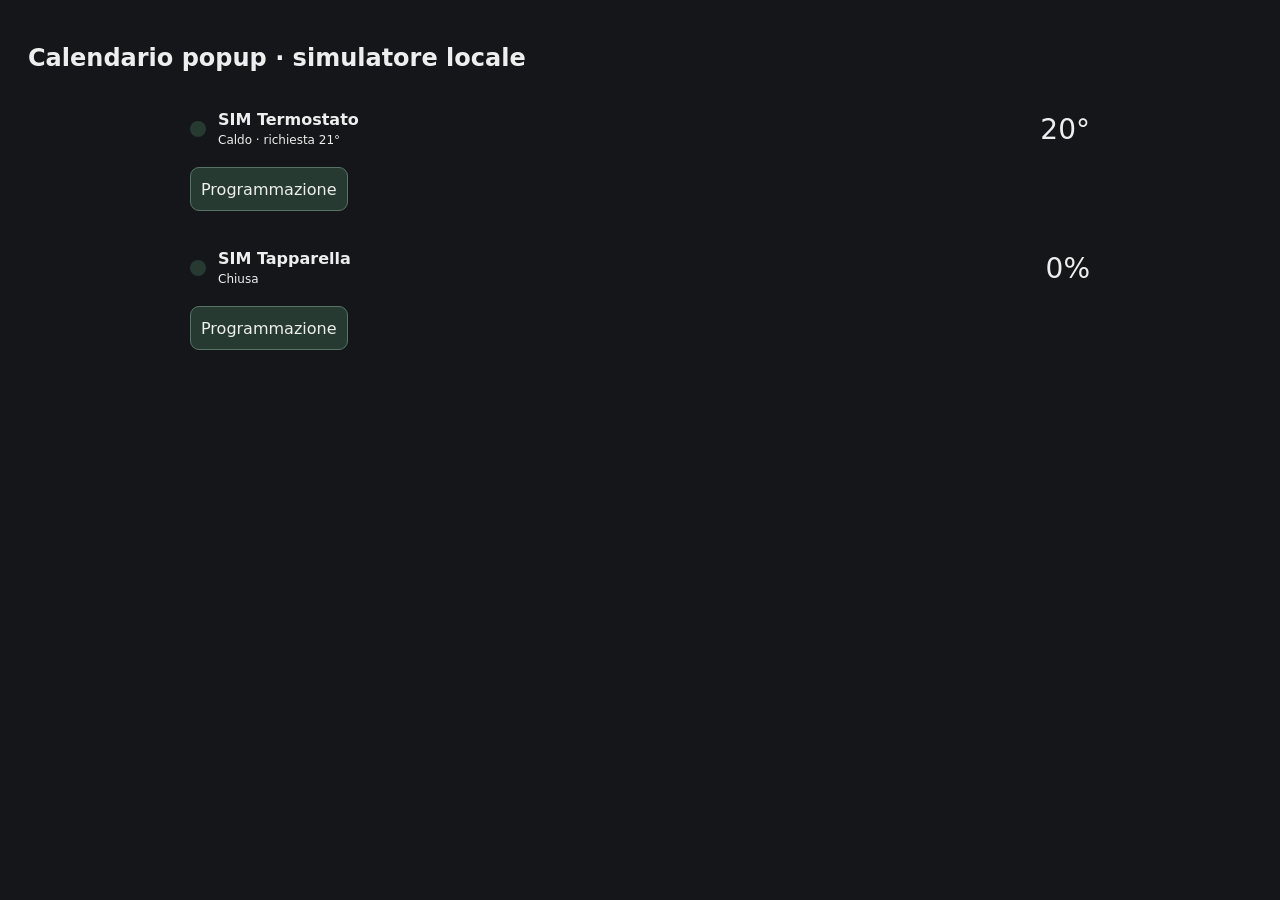
<file: tests/calendar_preview.html>
<!doctype html><meta charset="utf-8"><meta name="viewport" content="width=device-width,initial-scale=1">
<style>body{background:#141619;color:#eee;font:16px system-ui;padding:20px}main{max-width:900px;margin:auto;display:grid;gap:16px}ha-card{display:block;background:#252830;border-radius:12px}button,input,select{font:inherit}h1{font-size:24px}</style>
<h1>Calendario popup · simulatore locale</h1><main><nm-climate-card></nm-climate-card><nm-device-card></nm-device-card></main>
<script src="../nm_bridge/nm-climate-card.js"></script><script src="../nm_bridge/nm-calendar.js"></script><script src="../nm_bridge/nm-vacation.js"></script><script src="../nm_bridge/nm-device-card.js"></script>
<script>
customElements.whenDefined('nm-device-card').then(()=>{
 const states={},cards=[...document.querySelectorAll('nm-climate-card,nm-device-card')],now=new Date().toISOString();
 const put=(id,value,name)=>states[id]={entity_id:id,state:typeof value==='string'?value:JSON.stringify(value),attributes:{friendly_name:name||id},last_updated:now,last_changed:now};
 cards.forEach((card,i)=>{
  const entity=i?'cover.demo':'climate.demo',commit='input_text.commit'+i,days=Array.from({length:7},(_,d)=>'input_text.day'+i+'_'+d),index={v:['input_text.vc'+i,'input_text.vs'+i],f:['input_text.fc'+i,'input_text.fs'+i]};
  put(entity,i?'closed':'heat');Object.assign(states[entity].attributes,i?{supported_features:15,current_position:0}:{hvac_modes:['off','heat'],current_temperature:20,temperature:21,min_temp:7,max_temp:30});
  days.forEach(id=>put(id,{v:'a'.repeat(32),s:[['08:00',i?'open':21]]}));put(commit,{v:'a'.repeat(32),enabled:false});
  for(const ids of Object.values(index))for(const id of ids)put(id,'unknown');
  put('input_text.target'+i,{e:entity,p:'demo'},'NM target '+commit);
  put('input_text.index'+i,index,'NM index '+commit);put('input_text.today'+i,[['08:00',i?'open':21]],'NM today '+commit);
  put('input_text.next'+i,{checked:now,profile:'w',mode:'paused',at:new Date(Date.now()+3600000).toISOString(),value:i?'open':21},'NM next '+commit);
  card.setConfig({entity,name:i?'SIM Tapparella':'SIM Termostato',schedule:{days,commit}});
 });
 const hass={states,config:{time_zone:'Europe/Rome'},async callService(domain,service,data){if(domain!=='input_text')throw Error('Solo helper simulati');put(data.entity_id,data.value,states[data.entity_id].attributes.friendly_name);cards.forEach(c=>c.hass={...hass})}};
 cards.forEach(c=>c.hass=hass);
});
</script>
</file>
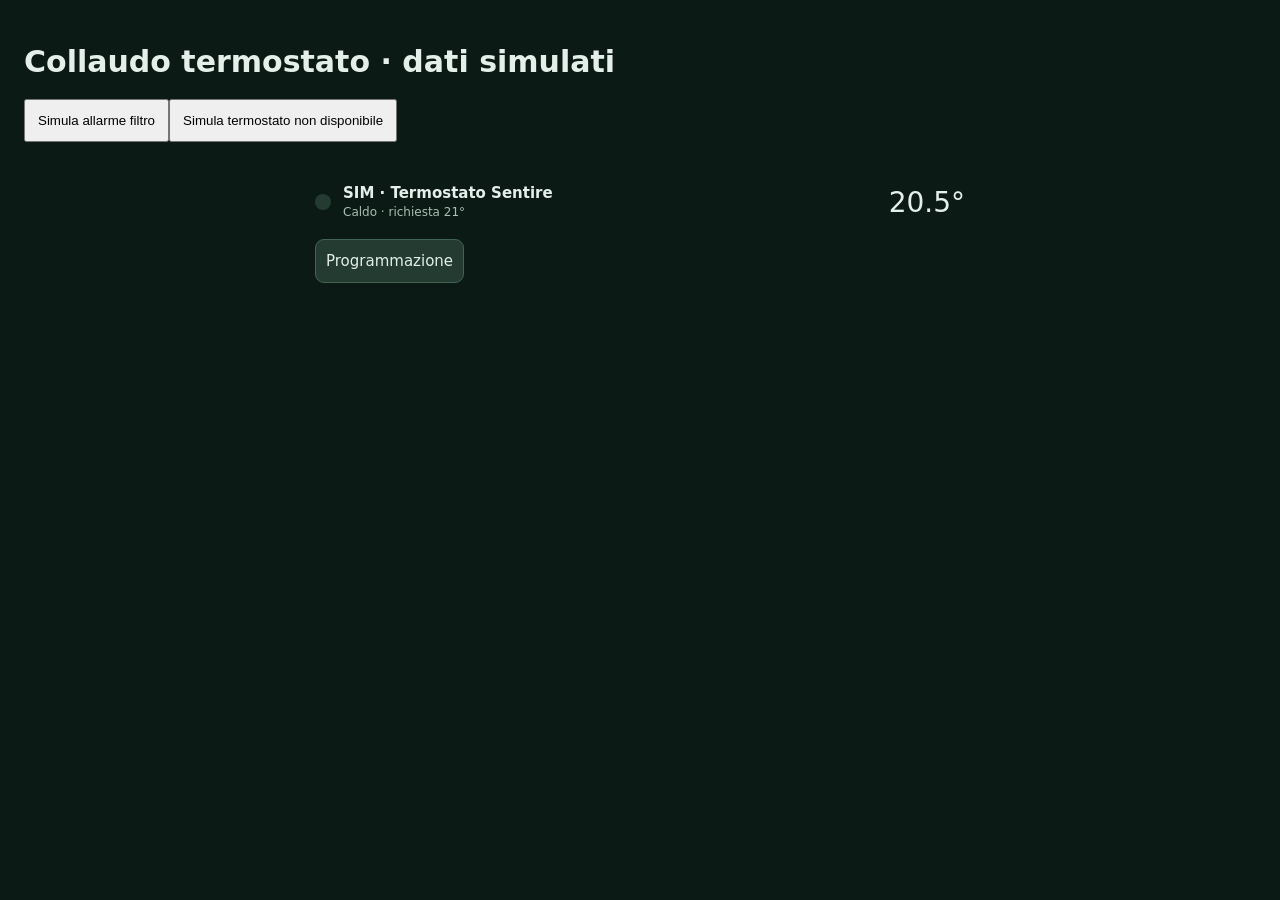
<file: tests/climate_card_preview.html>
<!doctype html><meta charset="utf-8"><meta name="viewport" content="width=device-width,initial-scale=1"><style>body{margin:0;padding:24px;background:#0c1a16;color:#e5efe9;font:15px system-ui;--card-background-color:#162c23;--secondary-background-color:#233b31;--primary-text-color:#e5efe9;--secondary-text-color:#a8bfb2;--primary-color:#00d7a3;--divider-color:#426454}nm-climate-card{display:block;max-width:650px;margin:20px auto}button{padding:12px}</style><h1>Collaudo termostato · dati simulati</h1><button id="filter">Simula allarme filtro</button><button id="offline">Simula termostato non disponibile</button><script src="../nm_bridge/nm-climate-card.js"></script><nm-climate-card></nm-climate-card><script>
const card=document.querySelector('nm-climate-card'),schedule={days:Array.from({length:7},(_,i)=>'input_text.day_'+i),commit:'input_text.commit',status:'input_text.status'};
const states={'climate.demo':{entity_id:'climate.demo',state:'heat',attributes:{friendly_name:'SIM · Termostato Sentire',current_temperature:20.5,temperature:21,min_temp:7,max_temp:30,target_temp_step:.5,hvac_modes:['off','heat','cool','fan_only','dry','auto'],fan_modes:['auto','low','medium','high'],fan_mode:'auto',swing_modes:['off','on'],swing_mode:'off'}},'input_boolean.filter':{entity_id:'input_boolean.filter',state:'off',attributes:{}},'input_boolean.fan':{entity_id:'input_boolean.fan',state:'on',attributes:{}},'input_number.vane':{entity_id:'input_number.vane',state:'50',attributes:{min:0,max:100,step:1}}};
for(const id of [...schedule.days,schedule.commit,schedule.status])states[id]={entity_id:id,state:'',last_updated:new Date().toISOString(),attributes:{}};
const hass={states,config:{time_zone:'Europe/Rome'},async callService(domain,service,data){const s=states[data.entity_id];if(!s)throw Error('Entità non presente');if(service==='set_value')s.state=String(data.value);else if(service==='set_temperature')s.attributes.temperature=data.temperature;else if(service==='set_hvac_mode')s.state=data.hvac_mode;else if(service==='set_fan_mode')s.attributes.fan_mode=data.fan_mode;else if(service==='set_swing_mode')s.attributes.swing_mode=data.swing_mode;else if(service==='turn_on')s.state='on';else if(service==='turn_off')s.state='off';s.last_updated=new Date().toISOString();s.last_changed=s.last_updated;card.hass={...hass};return {}}};
card.setConfig({type:'custom:nm-climate-card',entity:'climate.demo',name:'SIM · Termostato Sentire',filter_alarm:'input_boolean.filter',fan_auto:'input_boolean.fan',vane_position:'input_number.vane',schedule});card.hass=hass;
document.querySelector('#filter').onclick=()=>{states['input_boolean.filter'].state=states['input_boolean.filter'].state==='on'?'off':'on';card.hass={...hass}};
document.querySelector('#offline').onclick=()=>{states['climate.demo'].state=states['climate.demo'].state==='unavailable'?'heat':'unavailable';card.hass={...hass}};
</script>
</file>
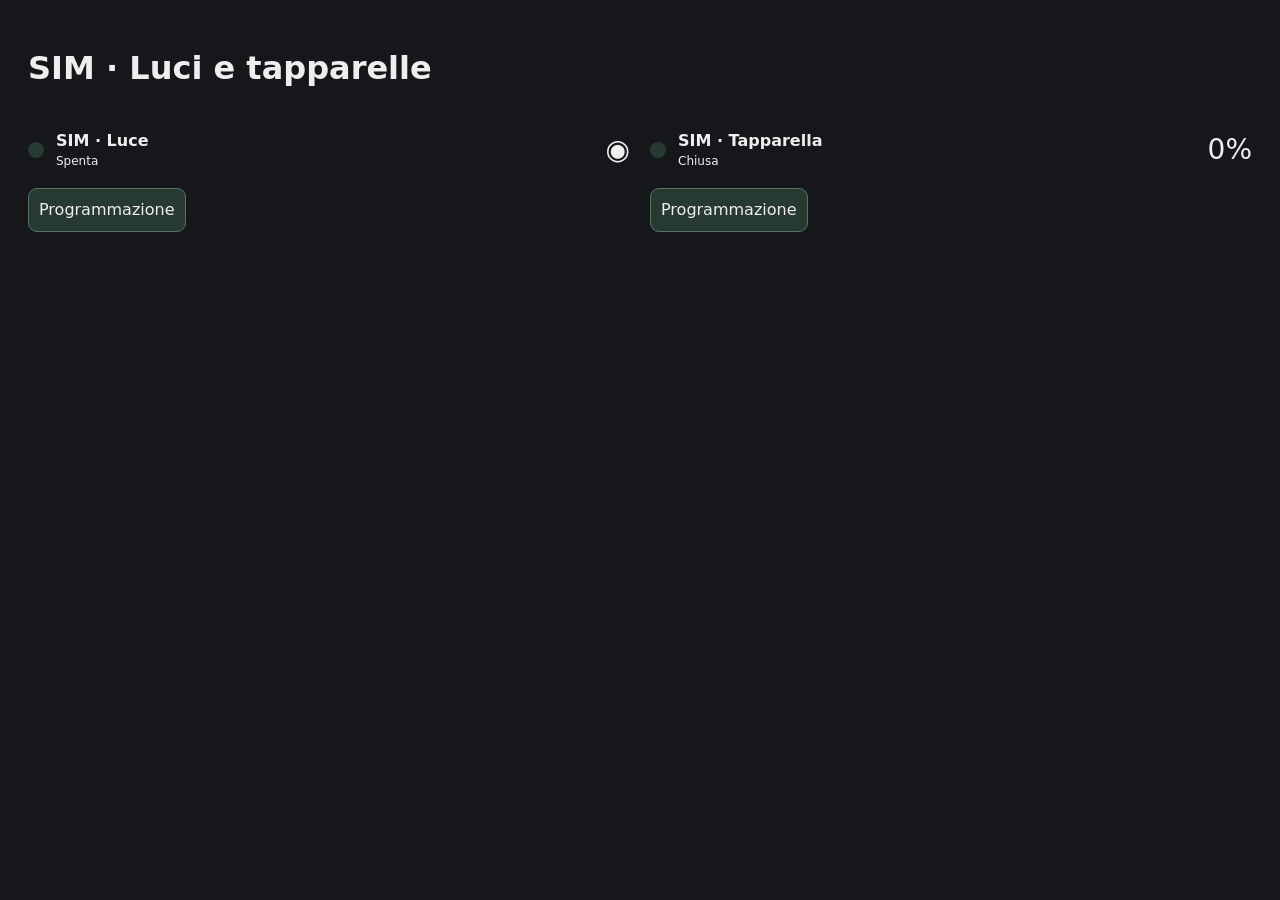
<file: tests/device_card_preview.html>
<!doctype html><meta charset="utf-8"><meta name="viewport" content="width=device-width,initial-scale=1"><style>body{background:#15171b;color:#eee;font:16px system-ui;padding:20px}main{display:grid;grid-template-columns:repeat(auto-fit,minmax(280px,1fr));gap:20px}nm-device-card{display:block}button{font:inherit}</style><h1>SIM · Luci e tapparelle</h1><script src="../nm_bridge/nm-climate-card.js"></script><script src="../nm_bridge/nm-device-card.js"></script><main><nm-device-card id="light"></nm-device-card><nm-device-card id="cover"></nm-device-card></main><script>
customElements.whenDefined('nm-device-card').then(()=>{const states={'light.demo':{entity_id:'light.demo',state:'off',attributes:{friendly_name:'SIM · Luce',supported_color_modes:['brightness'],brightness:128}},'cover.demo':{entity_id:'cover.demo',state:'closed',attributes:{friendly_name:'SIM · Tapparella',supported_features:15,current_position:0}}};const cards=[...document.querySelectorAll('nm-device-card')];const hass={states,config:{time_zone:'Europe/Rome'},async callService(domain,service,data){const s=states[data.entity_id];if(service==='set_value')s.state=data.value;else if(service==='turn_on'){s.state='on';if(data.brightness_pct!==undefined)s.attributes.brightness=Math.round(data.brightness_pct*2.55)}else if(service==='turn_off')s.state='off';else if(service==='open_cover'){s.state='open';s.attributes.current_position=100}else if(service==='close_cover'){s.state='closed';s.attributes.current_position=0}else if(service==='set_cover_position'){s.state=data.position>0?'open':'closed';s.attributes.current_position=data.position}s.last_updated=new Date().toISOString();for(const c of cards)c.hass={...hass}}};for(const c of cards){const schedule={days:Array.from({length:7},(_,i)=>'input_text.'+c.id+i),commit:'input_text.'+c.id+'commit',status:'input_text.'+c.id+'status'};for(const id of [...schedule.days,schedule.commit,schedule.status])states[id]={entity_id:id,state:'unknown',attributes:{}};c.setConfig({entity:c.id+'.demo',schedule});c.hass=hass}});
</script>
</file>
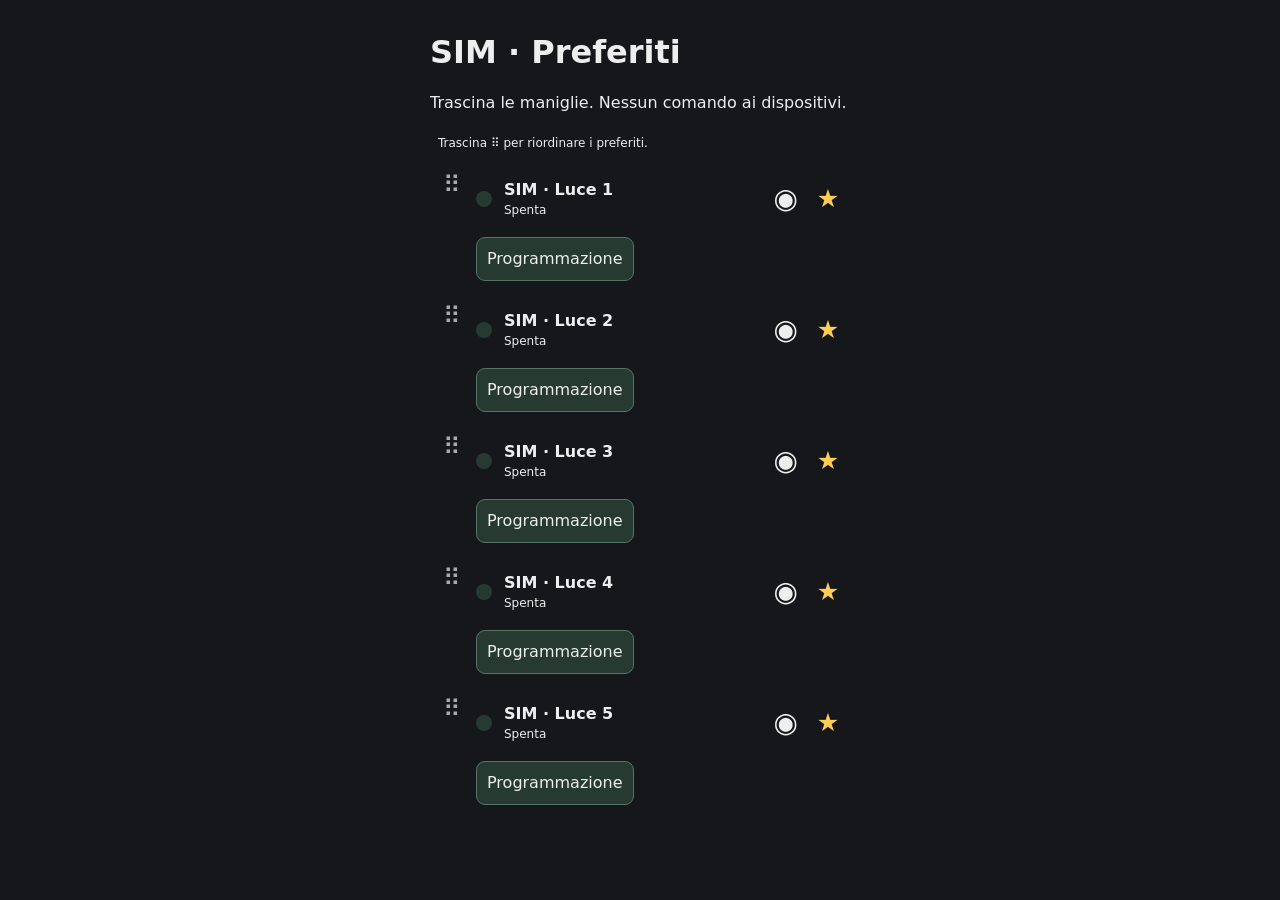
<file: tests/favorites_card_preview.html>
<!doctype html><meta charset="utf-8"><meta name="viewport" content="width=device-width,initial-scale=1"><style>body{background:#15171b;color:#eee;font:16px system-ui;padding:12px;max-width:420px;margin:auto}</style><h1>SIM · Preferiti</h1><p>Trascina le maniglie. Nessun comando ai dispositivi.</p><script src="../nm_bridge/nm-climate-card.js?v=543"></script><script src="../nm_bridge/nm-device-card.js?v=543"></script><nm-favorites-card id="favorites"></nm-favorites-card><p id="result" role="status"></p><script>
customElements.whenDefined('nm-device-card').then(()=>{const states={},cards=[1,2,3,4,5].map(i=>{const id=String(i).padStart(20,'0');states['light.demo'+i]={state:'off',attributes:{}};states['input_boolean.nm_favorite_'+id]={state:'on',attributes:{}};states['input_number.nm_favorite_order_'+id]={state:localStorage.getItem('rank'+i)||'0',attributes:{}};return {type:'custom:nm-device-card',entity:'light.demo'+i,name:'SIM · Luce '+i,schedule:{commit:'input_text.nm_week_'+id+'_commit'}}});const favorites=document.querySelector('#favorites');const hass={states,async callService(domain,service,data){if(domain==='input_number'){states[data.entity_id].state=String(data.value);const i=Number(data.entity_id.slice(-20));localStorage.setItem('rank'+i,data.value);}else if(domain==='input_boolean')states[data.entity_id].state=service==='turn_on'?'on':'off';else throw Error('Comando al dispositivo non consentito');favorites.hass={...hass};document.querySelector('#result').textContent='Salvato · '+domain;}};favorites.setConfig({cards});favorites.hass=hass;});
</script>
</file>
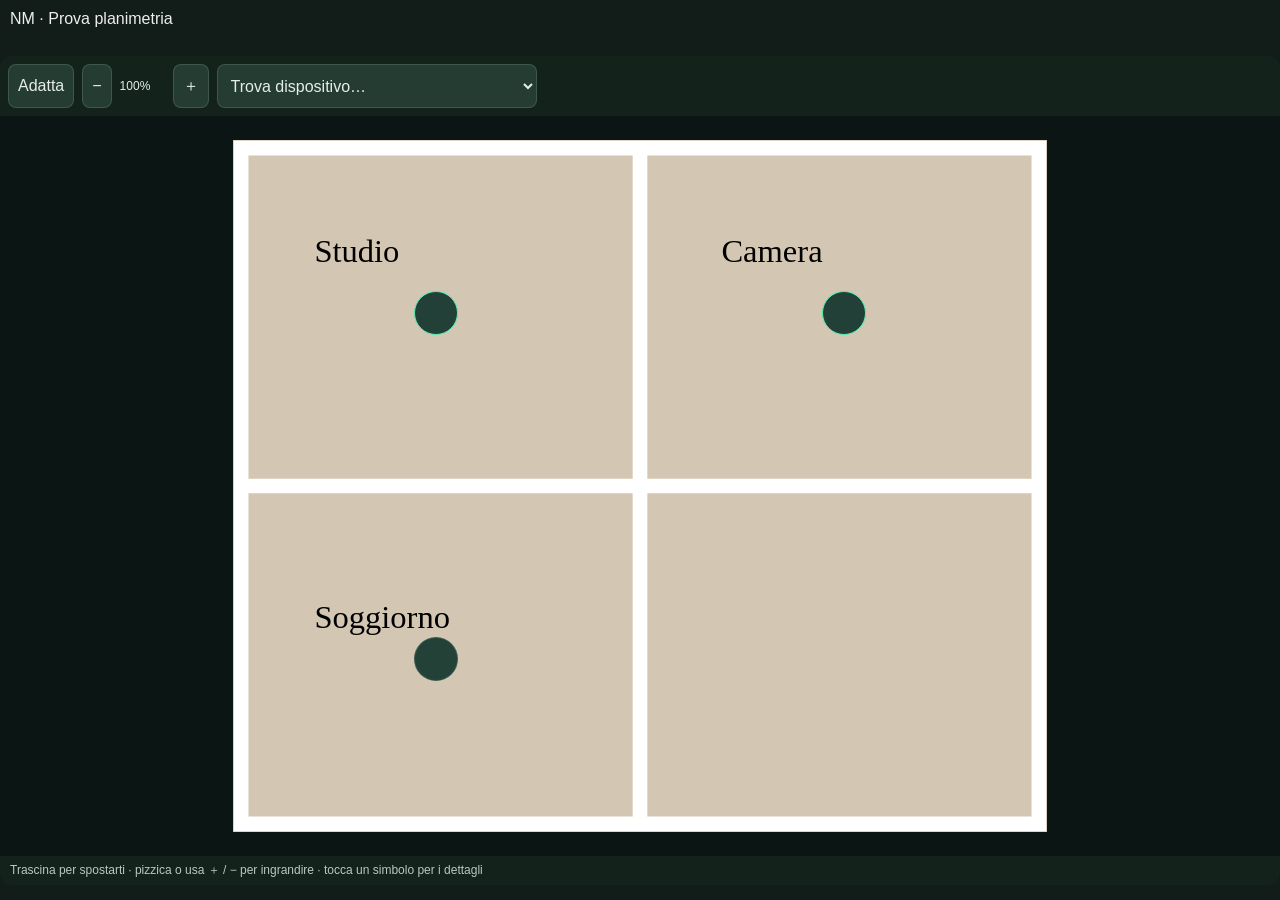
<file: tests/floorplan_card_preview.html>
<!doctype html><meta charset="utf-8"><meta name="viewport" content="width=device-width,initial-scale=1"><style>body{margin:0;background:#121c18;color:#eee;font:16px sans-serif}#bar{height:56px;padding:10px;box-sizing:border-box}nm-floorplan-card{display:block}</style><div id="bar">NM · Prova planimetria</div><script src="../nm_bridge/nm-floorplan-card.js"></script><nm-floorplan-card></nm-floorplan-card><script>
const el=document.querySelector('nm-floorplan-card');el.setConfig({title:'Casa QA',image:'data:image/svg+xml,'+encodeURIComponent('<svg xmlns="http://www.w3.org/2000/svg" width="1000" height="850"><rect width="1000" height="850" fill="#d3c7b4"/><path d="M10 10H990V840H10Z M500 10V840M10 425H990" fill="none" stroke="#fff" stroke-width="18"/><text x="100" y="150" font-size="40">Studio</text><text x="600" y="150" font-size="40">Camera</text><text x="100" y="600" font-size="40">Soggiorno</text></svg>'),points:[{technical:{rack:'A',switch:'SIM UniFi',switch_port:'12'},network:{simulation:'up'},label:'Presa studio',x:25,y:25,icon:'mdi:ethernet',entity:'',rows:[['Rack','A'],['Porta','12']]},{label:'Luce camera',x:75,y:25,icon:'mdi:lightbulb',entity:'light.demo',rows:[]},{technical:{rack:'A',switch:'SIM UniFi',switch_port:'13'},network:{simulation:'down'},label:'Presa soggiorno',x:25,y:75,icon:'mdi:chip',entity:'',rows:[['Rack','A'],['Patch panel','PP1'],['Porta switch','13']]}]});el.hass={states:{'light.demo':{state:'on'}}};
</script>
</file>
